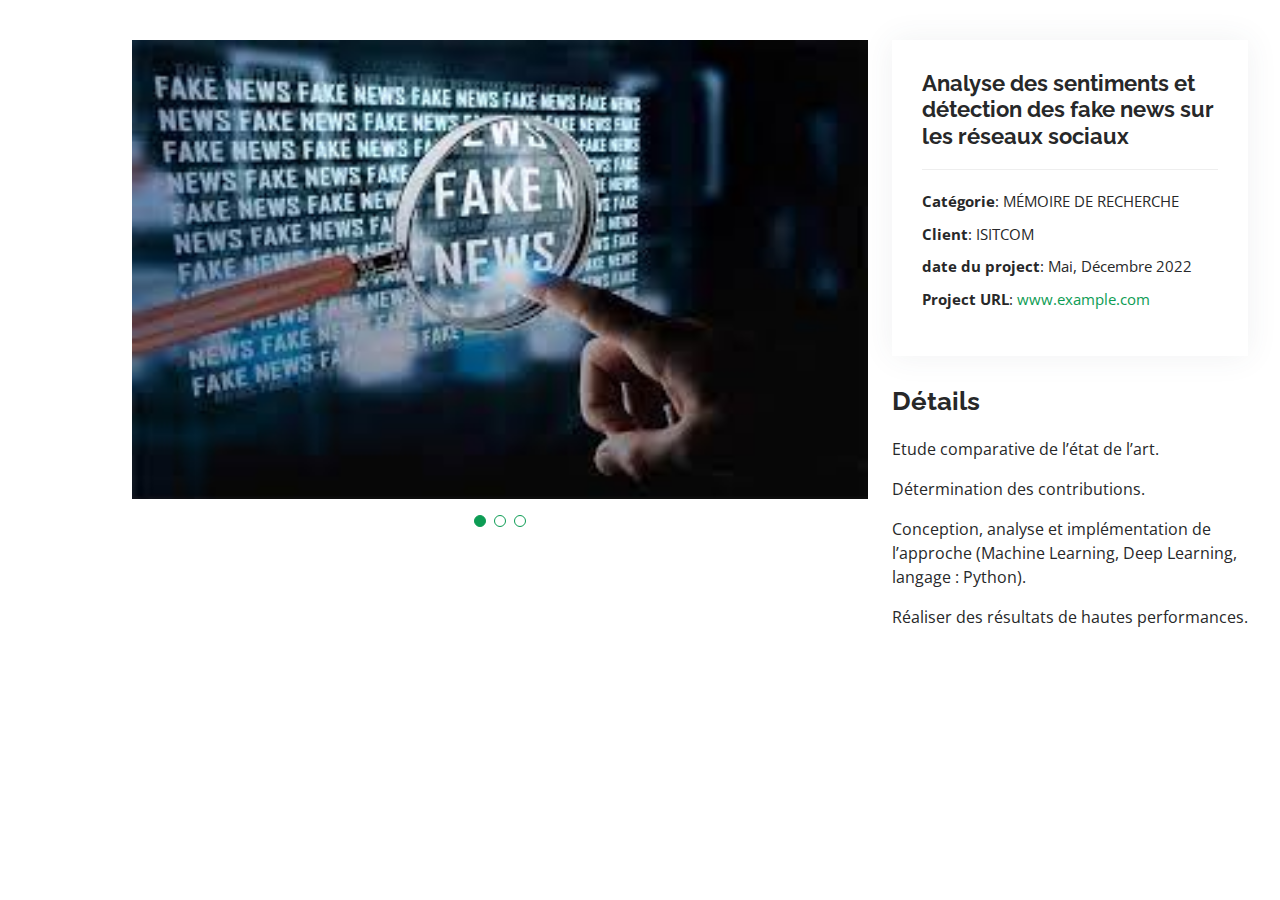
<file: portfolio-details.html>
<!DOCTYPE html>
<html lang="en">

<head>
  <meta charset="utf-8">
  <meta content="width=device-width, initial-scale=1.0" name="viewport">

  <title>Portfolio Details - Personal Bootstrap Template</title>
  <meta content="" name="description">
  <meta content="" name="keywords">

  <!-- Favicons -->
  <link href="assets/img/favicon.png" rel="icon">
  <link href="assets/img/apple-touch-icon.png" rel="apple-touch-icon">

  <!-- Google Fonts -->
  <link href="https://fonts.googleapis.com/css?family=Open+Sans:300,300i,400,400i,600,600i,700,700i|Raleway:300,300i,400,400i,500,500i,600,600i,700,700i|Poppins:300,300i,400,400i,500,500i,600,600i,700,700i" rel="stylesheet">

  <!-- Vendor CSS Files -->
  <link href="assets/vendor/aos/aos.css" rel="stylesheet">
  <link href="assets/vendor/bootstrap/css/bootstrap.min.css" rel="stylesheet">
  <link href="assets/vendor/bootstrap-icons/bootstrap-icons.css" rel="stylesheet">
  <link href="assets/vendor/boxicons/css/boxicons.min.css" rel="stylesheet">
  <link href="assets/vendor/glightbox/css/glightbox.min.css" rel="stylesheet">
  <link href="assets/vendor/swiper/swiper-bundle.min.css" rel="stylesheet">

  <!-- Template Main CSS File -->
  <link href="assets/css/style.css" rel="stylesheet">

  <!-- =======================================================
  * Template Name: MyResume
  * Updated: Sep 18 2023 with Bootstrap v5.3.2
  * Template URL: https://bootstrapmade.com/free-html-bootstrap-template-my-resume/
  * Author: BootstrapMade.com
  * License: https://bootstrapmade.com/license/
  ======================================================== -->
</head>

<body>

  <main id="main">

    <!-- ======= Portfolio Details Section ======= -->
    <section id="portfolio-details" class="portfolio-details">
      <div class="container">

        <div class="row gy-4">

          <div class="col-lg-8">
            <div class="portfolio-details-slider swiper">
              <div class="swiper-wrapper align-items-center">

                <div class="swiper-slide">
                  <img src="[data-uri]" alt="">
                </div>

                <div class="swiper-slide">
                  <img src="assets/img/portfolio/portfolio-details-2.jpg" alt="">
                </div>

                <div class="swiper-slide">
                  <img src="assets/img/portfolio/portfolio-details-3.jpg" alt="">
                </div>

              </div>
              <div class="swiper-pagination"></div>
            </div>
          </div>

          <div class="col-lg-4">
            <div class="portfolio-info">
              <h3>Analyse des sentiments et détection des fake news sur les réseaux sociaux</h3>
              <ul>
                <li><strong>Catégorie</strong>: MÉMOIRE DE RECHERCHE</li>
                <li><strong>Client</strong>: ISITCOM</li>
                <li><strong>date du project</strong>: Mai, Décembre 2022</li>
                <li><strong>Project URL</strong>: <a href="#">www.example.com</a></li>
              </ul>
            </div>
            <div class="portfolio-description">
              <h2>Détails</h2>
              <p>Etude comparative de l’état de l’art.</p>
                <p>Détermination des contributions.</p>
                <p>Conception, analyse et implémentation de l’approche (Machine Learning, Deep Learning, langage : Python).</p>
                <p>Réaliser des résultats de hautes performances.</p>
            </div>
          </div>

        </div>

      </div>
    </section><!-- End Portfolio Details Section -->

  </main><!-- End #main -->

  <div id="preloader"></div>
  <a href="#" class="back-to-top d-flex align-items-center justify-content-center"><i class="bi bi-arrow-up-short"></i></a>

  <!-- Vendor JS Files -->
  <script src="assets/vendor/purecounter/purecounter_vanilla.js"></script>
  <script src="assets/vendor/aos/aos.js"></script>
  <script src="assets/vendor/bootstrap/js/bootstrap.bundle.min.js"></script>
  <script src="assets/vendor/glightbox/js/glightbox.min.js"></script>
  <script src="assets/vendor/isotope-layout/isotope.pkgd.min.js"></script>
  <script src="assets/vendor/swiper/swiper-bundle.min.js"></script>
  <script src="assets/vendor/typed.js/typed.umd.js"></script>
  <script src="assets/vendor/waypoints/noframework.waypoints.js"></script>
  <script src="assets/vendor/php-email-form/validate.js"></script>

  <!-- Template Main JS File -->
  <script src="assets/js/main.js"></script>

</body>

</html>
</file>
<file: assets/css/style.css>
/**
* Template Name: MyResume
* Updated: Sep 18 2023 with Bootstrap v5.3.2
* Template URL: https://bootstrapmade.com/free-html-bootstrap-template-my-resume/
* Author: BootstrapMade.com
* License: https://bootstrapmade.com/license/
*/

/*--------------------------------------------------------------
# General
--------------------------------------------------------------*/
body {
  font-family: "Open Sans", sans-serif;
  color: #272829;
}

a {
  color: #0d9c54;
  text-decoration: none;
}

a:hover {
  color: #23f78d;
  text-decoration: none;
}

h1,
h2,
h3,
h4,
h5,
h6 {
  font-family: "Raleway", sans-serif;
}

/*--------------------------------------------------------------
# Back to top button
--------------------------------------------------------------*/
.back-to-top {
  position: fixed;
  visibility: hidden;
  opacity: 0;
  right: 15px;
  bottom: 15px;
  z-index: 996;
  background: #0d9c54;
  width: 40px;
  height: 40px;
  border-radius: 50px;
  transition: all 0.4s;
}

.back-to-top i {
  font-size: 28px;
  color: #fff;
  line-height: 0;
}

.back-to-top:hover {
  background: #0d9c54;
  color: #fff;
}

.back-to-top.active {
  visibility: visible;
  opacity: 1;
}

/*--------------------------------------------------------------
# Preloader
--------------------------------------------------------------*/
#preloader {
  position: fixed;
  top: 0;
  left: 0;
  right: 0;
  bottom: 0;
  z-index: 9999;
  overflow: hidden;
  background: #fff;
}

#preloader:before {
  content: "";
  position: fixed;
  top: calc(50% - 30px);
  left: calc(50% - 30px);
  border: 6px solid #0d9c54;
  border-top-color: #fff;
  border-bottom-color: #fff;
  border-radius: 50%;
  width: 60px;
  height: 60px;
  animation: animate-preloader 1s linear infinite;
}

@keyframes animate-preloader {
  0% {
    transform: rotate(0deg);
  }

  100% {
    transform: rotate(360deg);
  }
}

/*--------------------------------------------------------------
# Disable aos animation delay on mobile devices
--------------------------------------------------------------*/
@media screen and (max-width: 768px) {
  [data-aos-delay] {
    transition-delay: 0 !important;
  }
}

/*--------------------------------------------------------------
# Header
--------------------------------------------------------------*/
#header {
  position: fixed;
  top: 0;
  left: 0;
  bottom: 0;
  z-index: 9997;
  transition: all 0.5s;
  padding: 15px;
  overflow-y: auto;
}

@media (max-width: 991px) {
  #header {
    width: 300px;
    background: #fff;
    border-right: 1px solid #e6e9ec;
    left: -300px;
  }
}

@media (min-width: 991px) {
  #main {
    margin-left: 100px;
  }
}

/*--------------------------------------------------------------
# Navigation Menu
--------------------------------------------------------------*/
/**
* Desktop Navigation 
*/
.nav-menu {
  padding: 0;
  display: block;
}

.nav-menu * {
  margin: 0;
  padding: 0;
  list-style: none;
}

.nav-menu>ul>li {
  position: relative;
  white-space: nowrap;
}

.nav-menu a,
.nav-menu a:focus {
  display: flex;
  align-items: center;
  color: #45505b;
  padding: 10px 18px;
  margin-bottom: 8px;
  transition: 0.3s;
  font-size: 15px;
  border-radius: 50px;
  background: #f2f3f5;
  height: 56px;
  width: 100%;
  overflow: hidden;
  transition: 0.3s;
}

.nav-menu a i,
.nav-menu a:focus i {
  font-size: 20px;
}

.nav-menu a span,
.nav-menu a:focus span {
  padding: 0 5px 0 7px;
  color: #45505b;
}

@media (min-width: 992px) {

  .nav-menu a,
  .nav-menu a:focus {
    width: 56px;
  }

  .nav-menu a span,
  .nav-menu a:focus span {
    display: none;
    color: #fff;
  }
}

.nav-menu a:hover,
.nav-menu .active,
.nav-menu .active:focus,
.nav-menu li:hover>a {
  color: #fff;
  background: #0d9c54;
}

.nav-menu a:hover span,
.nav-menu .active span,
.nav-menu .active:focus span,
.nav-menu li:hover>a span {
  color: #fff;
}

.nav-menu a:hover,
.nav-menu li:hover>a {
  width: 100%;
  color: #fff;
}

.nav-menu a:hover span,
.nav-menu li:hover>a span {
  display: block;
}

/**
* Mobile Navigation 
*/
.mobile-nav-toggle {
  position: fixed;
  right: 10px;
  top: 10px;
  z-index: 9998;
  border: 0;
  background: none;
  font-size: 28px;
  transition: all 0.4s;
  outline: none !important;
  line-height: 0;
  cursor: pointer;
  border-radius: 50px;
  padding: 5px;
}

.mobile-nav-toggle i {
  color: #45505b;
}

.mobile-nav-active {
  overflow: hidden;
}

.mobile-nav-active #header {
  left: 0;
}

.mobile-nav-active .mobile-nav-toggle {
  color: #fff;
  background-color: #0d9c54;
}

/*--------------------------------------------------------------
# Hero Section
--------------------------------------------------------------*/
#hero {
  width: 100%;
  height: 100vh;
  background: url("../img/hero-bg.jpg") top right no-repeat;
  background-size: cover;
  position: relative;
}

@media (min-width: 992px) {
  #hero {
    padding-left: 160px;
  }
}

#hero:before {
  content: "";
  background: rgba(255, 255, 255, 0.8);
  position: absolute;
  bottom: 0;
  top: 0;
  left: 0;
  right: 0;
}

#hero h1 {
  margin: 0;
  font-size: 64px;
  font-weight: 700;
  line-height: 56px;
  color: #45505b;
}

#hero p {
  color: #45505b;
  margin: 15px 0 0 0;
  font-size: 26px;
  font-family: "Poppins", sans-serif;
}

#hero p span {
  color: #0d9c54;
  letter-spacing: 1px;
}

#hero .social-links {
  margin-top: 30px;
}

#hero .social-links a {
  font-size: 24px;
  display: inline-block;
  color: #45505b;
  line-height: 1;
  margin-right: 20px;
  transition: 0.3s;
}

#hero .social-links a:hover {
  color: #0d9c54;
}

@media (max-width: 992px) {
  #hero {
    text-align: center;
  }

  #hero h1 {
    font-size: 32px;
    line-height: 36px;
  }

  #hero p {
    margin-top: 10px;
    font-size: 20px;
    line-height: 24px;
  }
}

/*--------------------------------------------------------------
# Sections General
--------------------------------------------------------------*/
section {
  padding: 60px 0;
  overflow: hidden;
}

.section-title {
  text-align: center;
  padding-bottom: 30px;
}

.section-title h2 {
  font-size: 32px;
  font-weight: bold;
  text-transform: uppercase;
  margin-bottom: 20px;
  padding-bottom: 20px;
  position: relative;
  color: #45505b;
}

.section-title h2::before {
  content: "";
  position: absolute;
  display: block;
  width: 120px;
  height: 1px;
  background: #ddd;
  bottom: 1px;
  left: calc(50% - 60px);
}

.section-title h2::after {
  content: "";
  position: absolute;
  display: block;
  width: 40px;
  height: 3px;
  background: #0d9c54;
  bottom: 0;
  left: calc(50% - 20px);
}

.section-title p {
  margin-bottom: 0;
}

/*--------------------------------------------------------------
# About
--------------------------------------------------------------*/
.about .content h3 {
  font-weight: 700;
  font-size: 26px;
  color: #728394;
}

.about .content ul {
  list-style: none;
  padding: 0;
}

.about .content ul li {
  margin-bottom: 20px;
  display: flex;
  align-items: center;
}

.about .content ul strong {
  margin-right: 10px;
}

.about .content ul i {
  font-size: 16px;
  margin-right: 5px;
  color: #0d9c54;
  line-height: 0;
}

.about .content p:last-child {
  margin-bottom: 0;
}

/*--------------------------------------------------------------
# Facts
--------------------------------------------------------------*/
.facts .count-box {
  padding: 30px 30px 25px 30px;
  margin-top: 30px;
  width: 100%;
  position: relative;
  text-align: center;
  background: #fff;
}

.facts .count-box i {
  position: absolute;
  top: -25px;
  left: 50%;
  transform: translateX(-50%);
  font-size: 24px;
  background: #0d9c54;
  color: #fff;
  border-radius: 50px;
  display: inline-flex;
  align-items: center;
  justify-content: center;
  width: 48px;
  height: 48px;
}

.facts .count-box span {
  font-size: 36px;
  display: block;
  font-weight: 600;
  color: #011426;
}

.facts .count-box p {
  padding: 0;
  margin: 0;
  font-family: "Raleway", sans-serif;
  font-size: 14px;
}

/*--------------------------------------------------------------
# Akills
--------------------------------------------------------------*/
.skills .progress {
  height: 60px;
  display: block;
  background: none;
  border-radius: 0;
}

.skills .progress .skill {
  padding: 10px 0;
  margin: 0;
  text-transform: uppercase;
  display: block;
  font-weight: 600;
  font-family: "Poppins", sans-serif;
  color: #45505b;
}

.skills .progress .skill .val {
  float: right;
  font-style: normal;
}

.skills .progress-bar-wrap {
  background: #f2f3f5;
}

.skills .progress-bar {
  width: 1px;
  height: 10px;
  transition: 0.9s;
  background-color: #0d9c54;
}

/*--------------------------------------------------------------
# Resume
--------------------------------------------------------------*/
.resume .resume-title {
  font-size: 26px;
  font-weight: 700;
  margin-top: 20px;
  margin-bottom: 20px;
  color: #45505b;
}

.resume .resume-item {
  padding: 0 0 20px 20px;
  margin-top: -2px;
  border-left: 2px solid #0d9c54;
  position: relative;
}

.resume .resume-item h4 {
  line-height: 18px;
  font-size: 18px;
  font-weight: 600;
  text-transform: uppercase;
  font-family: "Poppins", sans-serif;
  color: #0d9c54;
  margin-bottom: 10px;
}

.resume .resume-item h5 {
  font-size: 16px;
  background: #f7f8f9;
  padding: 5px 15px;
  display: inline-block;
  font-weight: 600;
  margin-bottom: 10px;
}

.resume .resume-item ul {
  padding-left: 20px;
}

.resume .resume-item ul li {
  padding-bottom: 10px;
}

.resume .resume-item:last-child {
  padding-bottom: 0;
}

.resume .resume-item::before {
  content: "";
  position: absolute;
  width: 16px;
  height: 16px;
  border-radius: 50px;
  left: -9px;
  top: 0;
  background: #fff;
  border: 2px solid #0d9c54;
}

/*--------------------------------------------------------------
# Portfolio
--------------------------------------------------------------*/
.portfolio .portfolio-item {
  margin-bottom: 30px;
}

.portfolio #portfolio-flters {
  padding: 0;
  margin: 0 auto 25px auto;
  list-style: none;
  text-align: center;
  background: #fff;
  border-radius: 50px;
  padding: 2px 15px;
}

.portfolio #portfolio-flters li {
  cursor: pointer;
  display: inline-block;
  padding: 10px 15px;
  font-size: 14px;
  font-weight: 600;
  line-height: 1;
  text-transform: uppercase;
  color: #272829;
  margin-bottom: 5px;
  transition: all 0.3s ease-in-out;
}

.portfolio #portfolio-flters li:hover,
.portfolio #portfolio-flters li.filter-active {
  color: #0d9c54;
}

.portfolio #portfolio-flters li:last-child {
  margin-right: 0;
}

.portfolio .portfolio-wrap {
  transition: 0.3s;
  position: relative;
  overflow: hidden;
  z-index: 1;
  background: rgba(69, 80, 91, 0.8);
}

.portfolio .portfolio-wrap::before {
  content: "";
  background: rgba(255, 255, 255, 0.7);
  position: absolute;
  left: 30px;
  right: 30px;
  top: 30px;
  bottom: 30px;
  transition: all ease-in-out 0.3s;
  z-index: 2;
  opacity: 0;
}

.portfolio .portfolio-wrap .portfolio-info {
  opacity: 0;
  position: absolute;
  top: 0;
  left: 0;
  right: 0;
  bottom: 0;
  text-align: center;
  z-index: 3;
  transition: all ease-in-out 0.3s;
  display: flex;
  flex-direction: column;
  justify-content: center;
  align-items: center;
}

.portfolio .portfolio-wrap .portfolio-info::before {
  display: block;
  content: "";
  width: 48px;
  height: 48px;
  position: absolute;
  top: 35px;
  left: 35px;
  border-top: 3px solid #d7dce1;
  border-left: 3px solid #d7dce1;
  transition: all 0.5s ease 0s;
  z-index: 9994;
}

.portfolio .portfolio-wrap .portfolio-info::after {
  display: block;
  content: "";
  width: 48px;
  height: 48px;
  position: absolute;
  bottom: 35px;
  right: 35px;
  border-bottom: 3px solid #d7dce1;
  border-right: 3px solid #d7dce1;
  transition: all 0.5s ease 0s;
  z-index: 9994;
}

.portfolio .portfolio-wrap .portfolio-info h4 {
  font-size: 20px;
  color: #45505b;
  font-weight: 600;
}

.portfolio .portfolio-wrap .portfolio-info p {
  color: #45505b;
  font-size: 14px;
  text-transform: uppercase;
  padding: 0;
  margin: 0;
}

.portfolio .portfolio-wrap .portfolio-links {
  text-align: center;
  z-index: 4;
}

.portfolio .portfolio-wrap .portfolio-links a {
  color: #45505b;
  margin: 0 2px;
  font-size: 28px;
  display: inline-block;
  transition: 0.3s;
}

.portfolio .portfolio-wrap .portfolio-links a:hover {
  color: #0d9c54;
}

.portfolio .portfolio-wrap:hover::before {
  top: 0;
  left: 0;
  right: 0;
  bottom: 0;
  opacity: 1;
}

.portfolio .portfolio-wrap:hover .portfolio-info {
  opacity: 1;
}

.portfolio .portfolio-wrap:hover .portfolio-info::before {
  top: 15px;
  left: 15px;
}

.portfolio .portfolio-wrap:hover .portfolio-info::after {
  bottom: 15px;
  right: 15px;
}

/*--------------------------------------------------------------
# Portfolio Details
--------------------------------------------------------------*/
.portfolio-details {
  padding-top: 40px;
}

.portfolio-details .portfolio-details-slider img {
  width: 100%;
}

.portfolio-details .portfolio-details-slider .swiper-pagination {
  margin-top: 20px;
  position: relative;
}

.portfolio-details .portfolio-details-slider .swiper-pagination .swiper-pagination-bullet {
  width: 12px;
  height: 12px;
  background-color: #fff;
  opacity: 1;
  border: 1px solid #0d9c54;
}

.portfolio-details .portfolio-details-slider .swiper-pagination .swiper-pagination-bullet-active {
  background-color: #0d9c54;
}

.portfolio-details .portfolio-info {
  padding: 30px;
  box-shadow: 0px 0 30px rgba(69, 80, 91, 0.08);
}

.portfolio-details .portfolio-info h3 {
  font-size: 22px;
  font-weight: 700;
  margin-bottom: 20px;
  padding-bottom: 20px;
  border-bottom: 1px solid #eee;
}

.portfolio-details .portfolio-info ul {
  list-style: none;
  padding: 0;
  font-size: 15px;
}

.portfolio-details .portfolio-info ul li+li {
  margin-top: 10px;
}

.portfolio-details .portfolio-description {
  padding-top: 30px;
}

.portfolio-details .portfolio-description h2 {
  font-size: 26px;
  font-weight: 700;
  margin-bottom: 20px;
}

.portfolio-details .portfolio-description p {
  padding: 0;
}

/*--------------------------------------------------------------
# Services
--------------------------------------------------------------*/
.services .icon-box {
  text-align: center;
  padding: 70px 20px 80px 20px;
  transition: all ease-in-out 0.3s;
  background: #fff;
  box-shadow: 0px 5px 90px 0px rgba(110, 123, 131, 0.05);
}

.services .icon-box .icon {
  margin: 0 auto;
  width: 100px;
  height: 100px;
  display: flex;
  align-items: center;
  justify-content: center;
  transition: ease-in-out 0.3s;
  position: relative;
}

.services .icon-box .icon i {
  font-size: 36px;
  transition: 0.5s;
  position: relative;
}

.services .icon-box .icon svg {
  position: absolute;
  top: 0;
  left: 0;
}

.services .icon-box .icon svg path {
  transition: 0.5s;
  fill: #f5f5f5;
}

.services .icon-box h4 {
  font-weight: 600;
  margin: 10px 0 15px 0;
  font-size: 22px;
}

.services .icon-box h4 a {
  color: #45505b;
  transition: ease-in-out 0.3s;
}

.services .icon-box p {
  line-height: 24px;
  font-size: 14px;
  margin-bottom: 0;
}

.services .icon-box:hover {
  border-color: #fff;
  box-shadow: 0px 0 35px 0 rgba(0, 0, 0, 0.08);
}

.services .iconbox-blue i {
  color: #0d9c54;
}

.services .iconbox-blue:hover .icon i {
  color: #fff;
}

.services .iconbox-blue:hover .icon path {
  fill: #0d9c54;
}

.services .iconbox-orange i {
  color: #ffa76e;
}

.services .iconbox-orange:hover .icon i {
  color: #fff;
}

.services .iconbox-orange:hover .icon path {
  fill: #ffa76e;
}

.services .iconbox-pink i {
  color: #e80368;
}

.services .iconbox-pink:hover .icon i {
  color: #fff;
}

.services .iconbox-pink:hover .icon path {
  fill: #e80368;
}

.services .iconbox-yellow i {
  color: #ffbb2c;
}

.services .iconbox-yellow:hover .icon i {
  color: #fff;
}

.services .iconbox-yellow:hover .icon path {
  fill: #ffbb2c;
}

.services .iconbox-red i {
  color: #ff5828;
}

.services .iconbox-red:hover .icon i {
  color: #fff;
}

.services .iconbox-red:hover .icon path {
  fill: #ff5828;
}

.services .iconbox-teal i {
  color: #11dbcf;
}

.services .iconbox-teal:hover .icon i {
  color: #fff;
}

.services .iconbox-teal:hover .icon path {
  fill: #11dbcf;
}

/*--------------------------------------------------------------
# Testimonials
--------------------------------------------------------------*/
.testimonials .section-header {
  margin-bottom: 40px;
}

.testimonials .testimonials-carousel,
.testimonials .testimonials-slider {
  overflow: hidden;
}

.testimonials .testimonial-item {
  text-align: center;
}

.testimonials .testimonial-item .testimonial-img {
  width: 120px;
  border-radius: 50%;
  border: 4px solid #fff;
  margin: 0 auto;
}

.testimonials .testimonial-item h3 {
  font-size: 20px;
  font-weight: bold;
  margin: 10px 0 5px 0;
  color: #111;
}

.testimonials .testimonial-item h4 {
  font-size: 14px;
  color: #999;
  margin: 0 0 15px 0;
}

.testimonials .testimonial-item .quote-icon-left,
.testimonials .testimonial-item .quote-icon-right {
  color: #0d9c54;
  font-size: 26px;
}

.testimonials .testimonial-item .quote-icon-left {
  display: inline-block;
  left: -5px;
  position: relative;
}

.testimonials .testimonial-item .quote-icon-right {
  display: inline-block;
  right: -5px;
  position: relative;
  top: 10px;
}

.testimonials .testimonial-item p {
  font-style: italic;
  margin: 0 auto 15px auto;
}

.testimonials .swiper-pagination {
  margin-top: 20px;
  position: relative;
}

.testimonials .swiper-pagination .swiper-pagination-bullet {
  width: 12px;
  height: 12px;
  background-color: #fff;
  opacity: 1;
  border: 1px solid #0d9c54;
}

.testimonials .swiper-pagination .swiper-pagination-bullet-active {
  background-color: #0d9c54;
}

@media (min-width: 992px) {
  .testimonials .testimonial-item p {
    width: 80%;
  }
}

/*--------------------------------------------------------------
# Contact
--------------------------------------------------------------*/
.contact .info {
  width: 100%;
  background: #fff;
}

.contact .info i {
  font-size: 20px;
  color: #0d9c54;
  float: left;
  width: 44px;
  height: 44px;
  background: #eef7ff;
  display: flex;
  justify-content: center;
  align-items: center;
  border-radius: 50px;
  transition: all 0.3s ease-in-out;
}

.contact .info h4 {
  padding: 0 0 0 60px;
  font-size: 22px;
  font-weight: 600;
  margin-bottom: 5px;
  color: #45505b;
}

.contact .info p {
  padding: 0 0 0 60px;
  margin-bottom: 0;
  font-size: 14px;
  color: #728394;
}

.contact .info .email,
.contact .info .phone {
  margin-top: 40px;
}

.contact .info .email:hover i,
.contact .info .address:hover i,
.contact .info .phone:hover i {
  background: #0d9c54;
  color: #fff;
}

.contact .php-email-form {
  width: 100%;
  background: #fff;
}

.contact .php-email-form .form-group {
  padding-bottom: 8px;
}

.contact .php-email-form .error-message {
  display: none;
  color: #fff;
  background: #ed3c0d;
  text-align: left;
  padding: 15px;
  font-weight: 600;
}

.contact .php-email-form .error-message br+br {
  margin-top: 25px;
}

.contact .php-email-form .sent-message {
  display: none;
  color: #fff;
  background: #18d26e;
  text-align: center;
  padding: 15px;
  font-weight: 600;
}

.contact .php-email-form .loading {
  display: none;
  background: #fff;
  text-align: center;
  padding: 15px;
}

.contact .php-email-form .loading:before {
  content: "";
  display: inline-block;
  border-radius: 50%;
  width: 24px;
  height: 24px;
  margin: 0 10px -6px 0;
  border: 3px solid #18d26e;
  border-top-color: #eee;
  animation: animate-loading 1s linear infinite;
}

.contact .php-email-form input,
.contact .php-email-form textarea {
  border-radius: 4px;
  box-shadow: none;
  font-size: 14px;
}

.contact .php-email-form input[type=text],
.contact .php-email-form input[type=email] {
  height: 44px;
}

.contact .php-email-form textarea {
  padding: 10px 12px;
}

.contact .php-email-form button[type=submit] {
  background: #0d9c54;
  border: 0;
  padding: 10px 35px;
  color: #fff;
  transition: 0.4s;
  border-radius: 50px;
}

.contact .php-email-form button[type=submit]:hover {
  background: #0d9c54;
}

@keyframes animate-loading {
  0% {
    transform: rotate(0deg);
  }

  100% {
    transform: rotate(360deg);
  }
}

/*--------------------------------------------------------------
# Footer
--------------------------------------------------------------*/
#footer {
  background: #f7f8f9;
  color: #45505b;
  font-size: 14px;
  text-align: center;
  padding: 30px 0;
}

#footer h3 {
  font-size: 36px;
  font-weight: 700;
  position: relative;
  font-family: "Poppins", sans-serif;
  padding: 0;
  margin: 0 0 15px 0;
}

#footer p {
  font-size: 15;
  font-style: italic;
  padding: 0;
  margin: 0 0 40px 0;
}

#footer .social-links {
  margin: 0 0 40px 0;
}

#footer .social-links a {
  font-size: 18px;
  display: inline-block;
  background: #0d9c54;
  color: #fff;
  line-height: 1;
  padding: 8px 0;
  margin-right: 4px;
  border-radius: 50%;
  text-align: center;
  width: 36px;
  height: 36px;
  transition: 0.3s;
}

#footer .social-links a:hover {
  background: #0d9c54;
  color: #fff;
  text-decoration: none;
}

#footer .copyright {
  margin: 0 0 5px 0;
}

#footer .credits {
  font-size: 13px;
}
.row {
  --bs-gutter-x: 1.5rem;
  --bs-gutter-y: 0;
  display: flex;
  flex-wrap: wrap;
  margin-top: 0px;
  margin-right: calc(-.5 * var(--bs-gutter-x));
  margin-left: calc(-.5 * var(--bs-gutter-x));
}
.about .content h3 {
  font-weight: 700;
  font-size: 26px;
  color: #728394;
  margin-top: 20px;
  margin-bottom: 20px;
}
.about .content ul {
  list-style: none;
  padding: 0;
  width: 500px;
}
</file>
